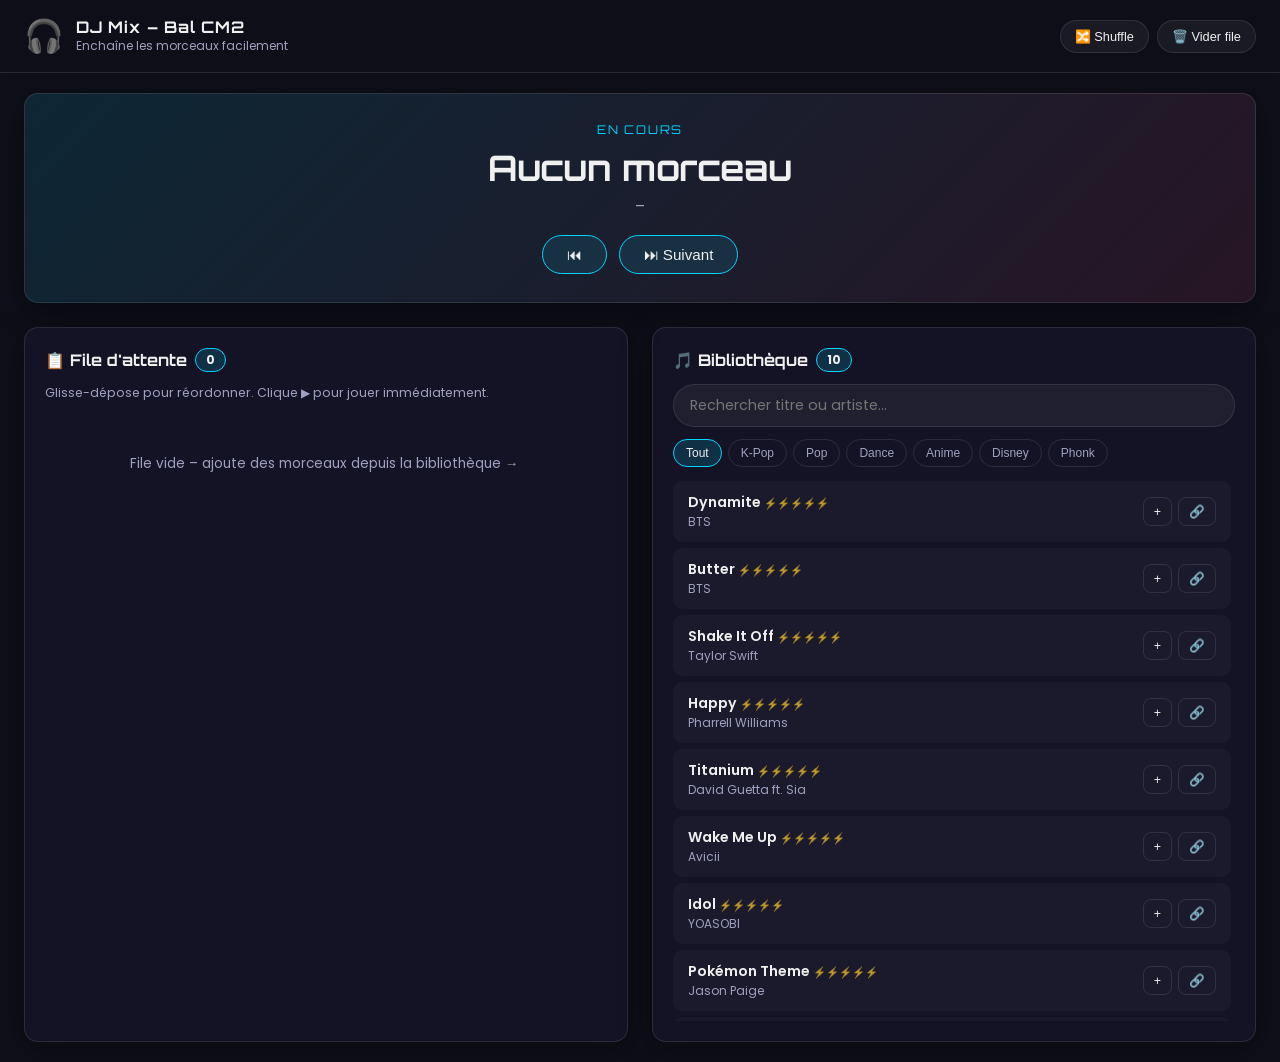
<file: index.html>
<!DOCTYPE html>
<html lang="fr">
  <head>
    <meta charset="UTF-8" />
    <meta name="viewport" content="width=device-width, initial-scale=1.0" />
    <title>DJ Mix – Bal des CM2 2026</title>
    <meta name="description" content="Assistant DJ pour enchaîner les musiques du Bal des CM2 2026." />
    <link rel="preconnect" href="https://fonts.googleapis.com" />
    <link rel="preconnect" href="https://fonts.gstatic.com" crossorigin />
    <link href="https://fonts.googleapis.com/css2?family=Orbitron:wght@500;700;800&family=Poppins:wght@400;500;600;700&display=swap" rel="stylesheet" />
    <link rel="stylesheet" href="styles.css" />
    <script defer src="app.js"></script>
  </head>
  <body>
    <header class="topbar">
      <div class="topbar-inner">
        <div class="brand">
          <span class="brand-icon">🎧</span>
          <div>
            <div class="brand-title">DJ Mix – Bal CM2</div>
            <div class="brand-sub">Enchaîne les morceaux facilement</div>
          </div>
        </div>
        <div class="topbar-actions">
          <button id="btn-shuffle" title="Mélanger la file">🔀 Shuffle</button>
          <button id="btn-clear-queue" title="Vider la file">🗑️ Vider file</button>
        </div>
      </div>
    </header>

    <main class="layout">
      <!-- NOW PLAYING -->
      <section class="now-playing" id="now-playing">
        <div class="np-label">En cours</div>
        <div class="np-title" id="np-title">Aucun morceau</div>
        <div class="np-artist" id="np-artist">–</div>
        <div class="np-controls">
          <button id="btn-prev" title="Précédent">⏮</button>
          <button id="btn-next" title="Suivant">⏭ Suivant</button>
        </div>
      </section>

      <div class="columns">
        <!-- QUEUE -->
        <section class="panel queue-panel">
          <h2>📋 File d'attente <span id="queue-count" class="badge">0</span></h2>
          <p class="hint">Glisse-dépose pour réordonner. Clique ▶ pour jouer immédiatement.</p>
          <div id="queue-list" class="track-list queue-list"></div>
        </section>

        <!-- LIBRARY -->
        <section class="panel library-panel">
          <h2>🎵 Bibliothèque <span id="lib-count" class="badge">10</span></h2>
          <input type="search" id="search" placeholder="Rechercher titre ou artiste…" autocomplete="off" />
          <div class="filters">
            <button class="filter-btn active" data-filter="all">Tout</button>
            <button class="filter-btn" data-filter="kpop">K-Pop</button>
            <button class="filter-btn" data-filter="pop">Pop</button>
            <button class="filter-btn" data-filter="dance">Dance</button>
            <button class="filter-btn" data-filter="anime">Anime</button>
            <button class="filter-btn" data-filter="disney">Disney</button>
            <button class="filter-btn" data-filter="phonk">Phonk</button>
          </div>
          <div id="library-list" class="track-list"></div>
        </section>
      </div>
    </main>
  </body>
</html>
</file>
<file: styles.css>
:root {
  --bg: #0f0f1a;
  --bg-card: rgba(20, 20, 40, 0.85);
  --text: #f0f0f0;
  --muted: #a0a0c0;
  --accent: #00d4ff;
  --accent2: #ff4f8b;
  --line: rgba(255, 255, 255, 0.1);
  --radius: 14px;
  --shadow: 0 8px 32px rgba(0, 0, 0, 0.4);
}

* { box-sizing: border-box; margin: 0; }

html { scroll-behavior: smooth; }

body {
  font-family: 'Poppins', sans-serif;
  color: var(--text);
  background: var(--bg);
  min-height: 100vh;
  overflow-x: hidden;
}

/* TOPBAR */
.topbar {
  position: sticky;
  top: 0;
  z-index: 100;
  background: rgba(15, 15, 26, 0.92);
  backdrop-filter: blur(12px);
  border-bottom: 1px solid var(--line);
  padding: 12px 24px;
}

.topbar-inner {
  max-width: 1400px;
  margin: 0 auto;
  display: flex;
  align-items: center;
  justify-content: space-between;
  gap: 16px;
}

.brand {
  display: flex;
  align-items: center;
  gap: 12px;
}

.brand-icon {
  font-size: 2rem;
}

.brand-title {
  font-family: 'Orbitron', sans-serif;
  font-size: 1rem;
  font-weight: 700;
  letter-spacing: 0.05em;
}

.brand-sub {
  font-size: 0.75rem;
  color: var(--muted);
}

.topbar-actions {
  display: flex;
  gap: 8px;
}

.topbar-actions button {
  padding: 8px 14px;
  border-radius: 999px;
  border: 1px solid var(--line);
  background: rgba(255,255,255,0.05);
  color: var(--text);
  font-size: 0.8rem;
  cursor: pointer;
  transition: 0.2s;
}

.topbar-actions button:hover {
  border-color: var(--accent);
  box-shadow: 0 0 12px rgba(0, 212, 255, 0.2);
}

/* LAYOUT */
.layout {
  max-width: 1400px;
  margin: 0 auto;
  padding: 20px 24px;
}

.columns {
  display: grid;
  grid-template-columns: 1fr 1fr;
  gap: 24px;
  margin-top: 24px;
}

/* NOW PLAYING */
.now-playing {
  background: linear-gradient(135deg, rgba(0, 212, 255, 0.12), rgba(255, 79, 139, 0.1));
  border: 1px solid var(--line);
  border-radius: var(--radius);
  padding: 28px 32px;
  text-align: center;
  box-shadow: var(--shadow);
}

.np-label {
  font-size: 0.75rem;
  text-transform: uppercase;
  letter-spacing: 0.15em;
  color: var(--accent);
  margin-bottom: 8px;
  font-family: 'Orbitron', sans-serif;
}

.np-title {
  font-family: 'Orbitron', sans-serif;
  font-size: clamp(1.4rem, 3vw, 2.2rem);
  font-weight: 700;
  margin-bottom: 4px;
}

.np-artist {
  color: var(--muted);
  font-size: 1rem;
}

.np-controls {
  margin-top: 16px;
  display: flex;
  justify-content: center;
  gap: 12px;
}

.np-controls button {
  padding: 10px 24px;
  border-radius: 999px;
  border: 1px solid var(--accent);
  background: rgba(0, 212, 255, 0.1);
  color: var(--text);
  font-size: 0.95rem;
  cursor: pointer;
  transition: 0.2s;
}

.np-controls button:hover {
  background: rgba(0, 212, 255, 0.25);
  box-shadow: 0 0 16px rgba(0, 212, 255, 0.3);
}

/* PANELS */
.panel {
  background: var(--bg-card);
  border: 1px solid var(--line);
  border-radius: var(--radius);
  padding: 20px;
  box-shadow: var(--shadow);
  overflow: hidden;
}

.panel h2 {
  font-family: 'Orbitron', sans-serif;
  font-size: 1rem;
  margin-bottom: 12px;
  display: flex;
  align-items: center;
  gap: 8px;
}

.badge {
  font-size: 0.75rem;
  background: rgba(0, 212, 255, 0.15);
  border: 1px solid var(--accent);
  border-radius: 999px;
  padding: 2px 10px;
  font-family: 'Poppins', sans-serif;
}

.hint {
  font-size: 0.78rem;
  color: var(--muted);
  margin-bottom: 12px;
}

/* SEARCH & FILTERS */
#search {
  width: 100%;
  padding: 10px 16px;
  border-radius: 999px;
  border: 1px solid var(--line);
  background: rgba(255, 255, 255, 0.05);
  color: var(--text);
  font: inherit;
  font-size: 0.9rem;
  margin-bottom: 12px;
  outline: none;
  transition: 0.2s;
}

#search:focus {
  border-color: var(--accent);
  box-shadow: 0 0 12px rgba(0, 212, 255, 0.15);
}

.filters {
  display: flex;
  flex-wrap: wrap;
  gap: 6px;
  margin-bottom: 14px;
}

.filter-btn {
  padding: 6px 12px;
  border-radius: 999px;
  border: 1px solid var(--line);
  background: transparent;
  color: var(--muted);
  font-size: 0.75rem;
  cursor: pointer;
  transition: 0.2s;
}

.filter-btn:hover {
  border-color: var(--accent);
  color: var(--text);
}

.filter-btn.active {
  background: rgba(0, 212, 255, 0.15);
  border-color: var(--accent);
  color: var(--text);
}

/* TRACK LIST */
.track-list {
  display: flex;
  flex-direction: column;
  gap: 6px;
  max-height: 60vh;
  overflow-y: auto;
  padding-right: 4px;
}

.track-list::-webkit-scrollbar {
  width: 6px;
}

.track-list::-webkit-scrollbar-thumb {
  background: var(--line);
  border-radius: 3px;
}

.track-item {
  display: flex;
  align-items: center;
  gap: 12px;
  padding: 10px 14px;
  border-radius: 10px;
  border: 1px solid transparent;
  background: rgba(255, 255, 255, 0.03);
  transition: 0.2s;
  cursor: grab;
}

.track-item:hover {
  background: rgba(255, 255, 255, 0.07);
  border-color: var(--line);
}

.track-item.dragging {
  opacity: 0.5;
  border-color: var(--accent);
}

.track-item.drag-over {
  border-color: var(--accent2);
  background: rgba(255, 79, 139, 0.08);
}

.track-item .track-info {
  flex: 1;
  min-width: 0;
}

.track-item .track-name {
  font-weight: 600;
  font-size: 0.88rem;
  white-space: nowrap;
  overflow: hidden;
  text-overflow: ellipsis;
}

.track-item .track-artist {
  font-size: 0.75rem;
  color: var(--muted);
  white-space: nowrap;
  overflow: hidden;
  text-overflow: ellipsis;
}

.track-energy {
  font-size: 0.65rem;
  opacity: 0.7;
}

.track-item .track-actions {
  display: flex;
  gap: 6px;
  flex-shrink: 0;
}

.track-item .track-actions button {
  padding: 6px 10px;
  border-radius: 8px;
  border: 1px solid var(--line);
  background: transparent;
  color: var(--text);
  font-size: 0.78rem;
  cursor: pointer;
  transition: 0.2s;
}

.track-item .track-actions button:hover {
  background: rgba(0, 212, 255, 0.15);
  border-color: var(--accent);
}

.track-item .track-actions .btn-yt {
  color: var(--accent);
}

.track-item .queue-num {
  font-family: 'Orbitron', sans-serif;
  font-size: 0.7rem;
  color: var(--muted);
  min-width: 20px;
  text-align: center;
}

/* QUEUE EMPTY */
.queue-empty {
  text-align: center;
  padding: 40px 20px;
  color: var(--muted);
  font-size: 0.85rem;
}

/* RESPONSIVE */
@media (max-width: 900px) {
  .columns {
    grid-template-columns: 1fr;
  }
  .topbar-inner {
    flex-wrap: wrap;
  }
}

@media (max-width: 600px) {
  .layout { padding: 12px; }
  .now-playing { padding: 20px 16px; }
  .panel { padding: 14px; }
  .topbar { padding: 10px 14px; }
  .topbar-actions button { font-size: 0.7rem; padding: 6px 10px; }
}
</file>
